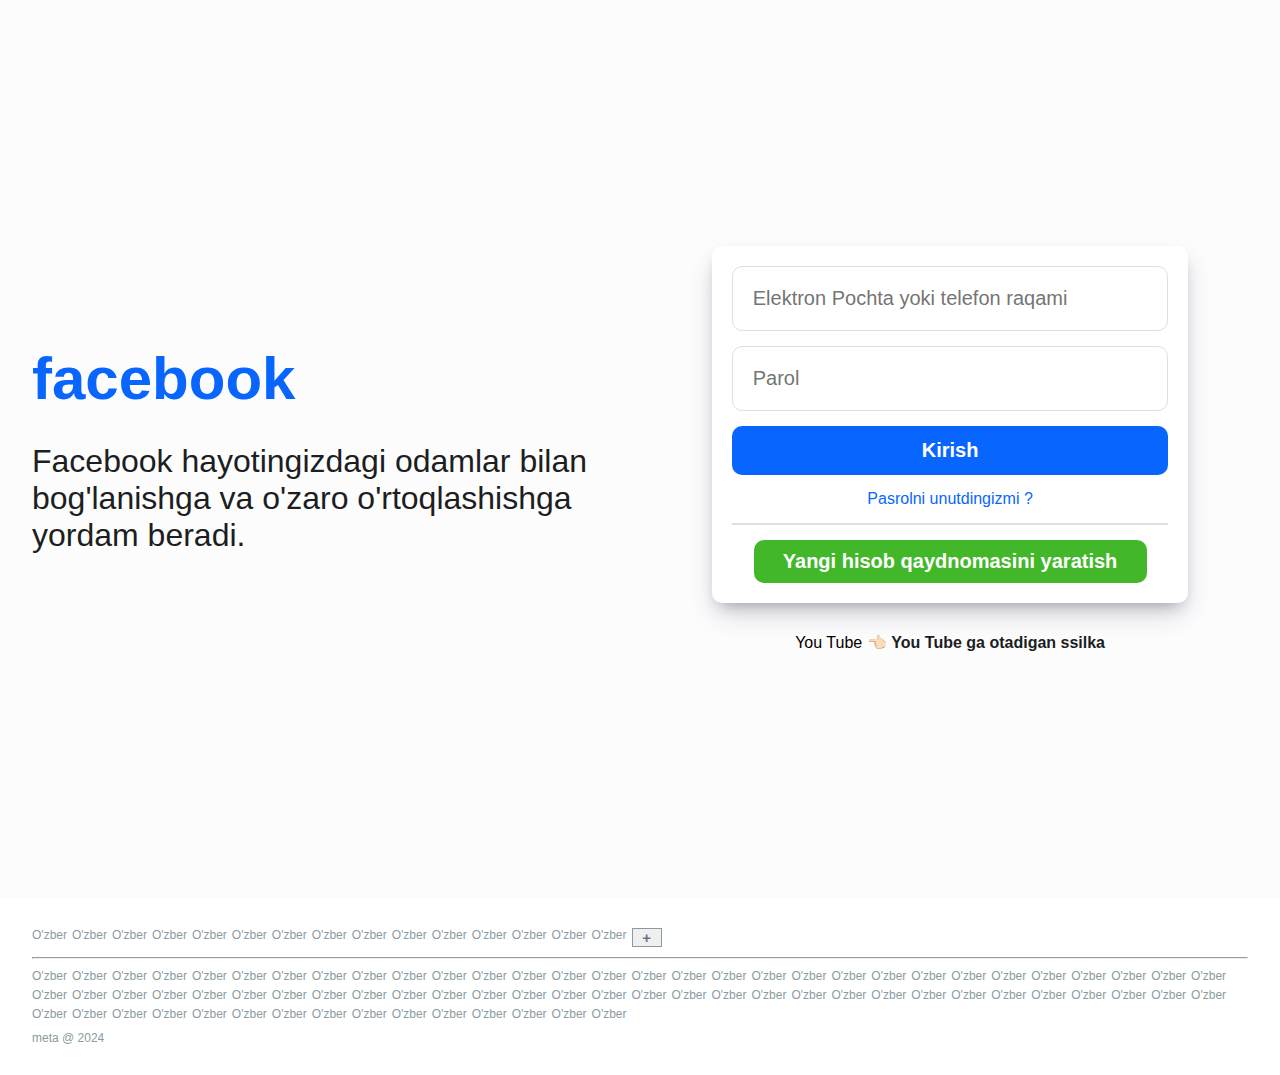
<file: index.html>
<!DOCTYPE html>
<html lang="en">
  <head>
    <meta charset="UTF-8" />
    <meta name="viewport" content="width=device-width, initial-scale=1.0" />
    <link rel="stylesheet" href="./css/main.min.css" />
    <link rel="icon" href="./assets/facebooklogo.svg" />
    <link
      rel="stylesheet"
      href="https://cdnjs.cloudflare.com/ajax/libs/font-awesome/6.5.2/css/all.min.css"
      integrity="sha512-SnH5WK+bZxgPHs44uWIX+LLJAJ9/2PkPKZ5QiAj6Ta86w+fsb2TkcmfRyVX3pBnMFcV7oQPJkl9QevSCWr3W6A=="
      crossorigin="anonymous"
      referrerpolicy="no-referrer"
    />
    <title>Facebook - Kiring va ro'yxatdan o'ting</title>
  </head>
  <body>
    <main>
      <section class="hero">
        <div class="container">
          <div class="hero__wrapper">
            <div class="royxar__brg">
              <div class="royxat">
                <div class="royxat__bigtitle">
                  <div class="royxat__text">
                    <p>Ro'yxatdan o'tish</p>
                    <p>Tez va oson</p>
                  </div>
                  <div class="royxat__exit">
                    <i class="fa-solid fa-xmark"></i>
                  </div>
                </div>
                <hr />
                <div class="royxat__inp">
                  <input
                    placeholder="Ism"
                    class="ism"
                    type="text"
                    name=""
                    id=""
                  />
                  <input
                    placeholder="Familiya"
                    class="familya"
                    type="text"
                    name=""
                    id=""
                  />
                  <input
                    placeholder="Elektron Pochta"
                    class="Elektron"
                    type="email"
                    name=""
                    id=""
                  />
                  <input
                    placeholder="Yangi Parol"
                    class="password"
                    type="password"
                    name=""
                    id=""
                  />
                </div>
                <div class="royxat__day">
                  <div class="day__text">
                    <p>Tug'ilgan kun ?</p>
                  </div>
                  <div class="day__inp">
                    <select name="" id="">
                      <option value="">1</option>
                      <option value="">2</option>
                      <option value="">3</option>
                      <option value="">4</option>
                      <option value="">5</option>
                      <option value="">5</option>
                      <option value="">5</option>
                      <option value="">5</option>
                      <option value="">5</option>
                      <option value="">5</option>
                      <option value="">5</option>
                      <option value="">5</option>
                      <option value="">5</option>
                      <option value="">5</option>
                      <option value="">5</option>
                      <option value="">5</option>
                      <option value="">5</option>
                      <option value="">5</option>
                      <option value="">5</option>
                      <option value="">5</option>
                      <option value="">5</option>
                      <option value="">5</option>
                      <option value="">5</option>
                      <option value="">5</option>
                      <option value="">5</option>
                      <option value="">5</option>
                      <option value="">5</option>
                      <option value="">5</option>
                      <option value="">5</option>
                      <option value="">5</option>
                      <option value="">5</option>
                    </select>
                    <select name="" id="">
                      <option value="">Yanvar</option>
                      <option value="">Fevral</option>
                      <option value="">Mart</option>
                      <option value="">Aprel</option>
                      <option value="">May</option>
                      <option value="">Iyun</option>
                      <option value="">Iyul</option>
                      <option value="">August</option>
                      <option value="">Sentyabr</option>
                      <option value="">Oktyabr</option>
                      <option value="">Noyabr</option>
                      <option value="">Dekabr</option>
                    </select>
                    <select name="" id="">
                      <option value="">2024</option>
                      <option value="">2023</option>
                      <option value="">3</option>
                      <option value="">4</option>
                      <option value="">5</option>
                      <option value="">5</option>
                      <option value="">5</option>
                      <option value="">5</option>
                      <option value="">5</option>
                      <option value="">5</option>
                      <option value="">5</option>
                      <option value="">5</option>
                      <option value="">5</option>
                      <option value="">5</option>
                      <option value="">5</option>
                      <option value="">5</option>
                      <option value="">5</option>
                      <option value="">5</option>
                      <option value="">5</option>
                      <option value="">5</option>
                      <option value="">5</option>
                      <option value="">5</option>
                      <option value="">5</option>
                      <option value="">5</option>
                      <option value="">5</option>
                      <option value="">5</option>
                      <option value="">5</option>
                      <option value="">5</option>
                      <option value="">5</option>
                      <option value="">5</option>
                      <option value="">5</option>
                    </select>
                  </div>
                </div>
                <div class="royxat__jins">
                  <div class="jins__text">
                    <p>jinsi ?</p>
                  </div>
                  <div class="jins__inp">
                    <div class="jins__card">
                      <input
                        type="radio"
                        name="gender"
                        id="female"
                        value="female"
                      />
                        <p class="gender">Ayol</p>
                    </div>
                    <div class="jins__card">
                      <input
                        type="radio"
                        name="gender"
                        id="male"
                        value="male"
                      />
                        <p class="gender">Erkak</p>
                    </div>
                    <div class="jins__card">
                      <input
                        type="radio"
                        name="gender"
                        id="special"
                        value="special"
                      />
                        <p class="gender">Maxsus</p>
                    </div>
                  </div>
                </div>
                <div class="royxat__text">
                  <p>
                    People who use our service may have uploaded your contact
                    information to Facebook. Learn more.
                  </p>
                  <p>
                    By clicking Ro‘yxatdan o‘tish, you agree to our Terms,
                    Privacy Policy and Cookies Policy. You may receive SMS
                    Notifications from us and can opt out any time.
                  </p>
                </div>
                <div class="royxat__btn">
                  <button class="royxat__otish">Ro'yxatdan o'tish</button>
                </div>
              </div>
            </div>
            <div class="hero__context">
              <p>facebook</p>
              <p>
                Facebook hayotingizdagi odamlar bilan bog'lanishga va o'zaro
                o'rtoqlashishga yordam beradi.
              </p>
            </div>
            <div class="hero__block">
              <div class="hero__card">
                <input
                  placeholder="Elektron Pochta yoki telefon raqami"
                  type="email"
                  name=""
                  id=""
                />
                <input placeholder="Parol" type="password" name="" id="" />
                <button class="hero__btn" type="submit">Kirish</button>
                <a class="hero__text" href=""><p>Pasrolni unutdingizmi ?</p></a>
                <hr />
                <button class="hero__submit" type="submit">
                  Yangi hisob qaydnomasini yaratish
                </button>
              </div>
              <p>
                <a href="./youtube.html">You Tube</a><span> 👈🏻 You Tube ga otadigan ssilka</span>
              </p>
            </div>
          </div>
        </div>
      </section>
    </main>
    <footer>
      <section class="footer">
        <div class="container">
          <div class="footer__wrapper">
            <div class="footer__context">
              <p>O'zber</p>
              <p>O'zber</p>
              <p>O'zber</p>
              <p>O'zber</p>
              <p>O'zber</p>
              <p>O'zber</p>
              <p>O'zber</p>
              <p>O'zber</p>
              <p>O'zber</p>
              <p>O'zber</p>
              <p>O'zber</p>
              <p>O'zber</p>
              <p>O'zber</p>
              <p>O'zber</p>
              <p>O'zber</p>
              <button type="submit">+</button>
            </div>
            <hr />
            <div class="footer__context">
              <p>O'zber</p>
              <p>O'zber</p>
              <p>O'zber</p>
              <p>O'zber</p>
              <p>O'zber</p>
              <p>O'zber</p>
              <p>O'zber</p>
              <p>O'zber</p>
              <p>O'zber</p>
              <p>O'zber</p>
              <p>O'zber</p>
              <p>O'zber</p>
              <p>O'zber</p>
              <p>O'zber</p>
              <p>O'zber</p>
              <p>O'zber</p>
              <p>O'zber</p>
              <p>O'zber</p>
              <p>O'zber</p>
              <p>O'zber</p>
              <p>O'zber</p>
              <p>O'zber</p>
              <p>O'zber</p>
              <p>O'zber</p>
              <p>O'zber</p>
              <p>O'zber</p>
              <p>O'zber</p>
              <p>O'zber</p>
              <p>O'zber</p>
              <p>O'zber</p>
              <p>O'zber</p>
              <p>O'zber</p>
              <p>O'zber</p>
              <p>O'zber</p>
              <p>O'zber</p>
              <p>O'zber</p>
              <p>O'zber</p>
              <p>O'zber</p>
              <p>O'zber</p>
              <p>O'zber</p>
              <p>O'zber</p>
              <p>O'zber</p>
              <p>O'zber</p>
              <p>O'zber</p>
              <p>O'zber</p>
              <p>O'zber</p>
              <p>O'zber</p>
              <p>O'zber</p>
              <p>O'zber</p>
              <p>O'zber</p>
              <p>O'zber</p>
              <p>O'zber</p>
              <p>O'zber</p>
              <p>O'zber</p>
              <p>O'zber</p>
              <p>O'zber</p>
              <p>O'zber</p>
              <p>O'zber</p>
              <p>O'zber</p>
              <p>O'zber</p>
              <p>O'zber</p>
              <p>O'zber</p>
              <p>O'zber</p>
              <p>O'zber</p>
              <p>O'zber</p>
              <p>O'zber</p>
              <p>O'zber</p>
              <p>O'zber</p>
              <p>O'zber</p>
              <p>O'zber</p>
              <p>O'zber</p>
              <p>O'zber</p>
              <p>O'zber</p>
              <p>O'zber</p>
              <p>O'zber</p>
            </div>
            <div class="footer__context">
              <p>meta @ 2024</p>
            </div>
          </div>
        </div>
      </section>
    </footer>
    <script src="./js/masalalar.js"></script>
    <script src="./js/app.js"></script>
  </body>
</html>
</file>
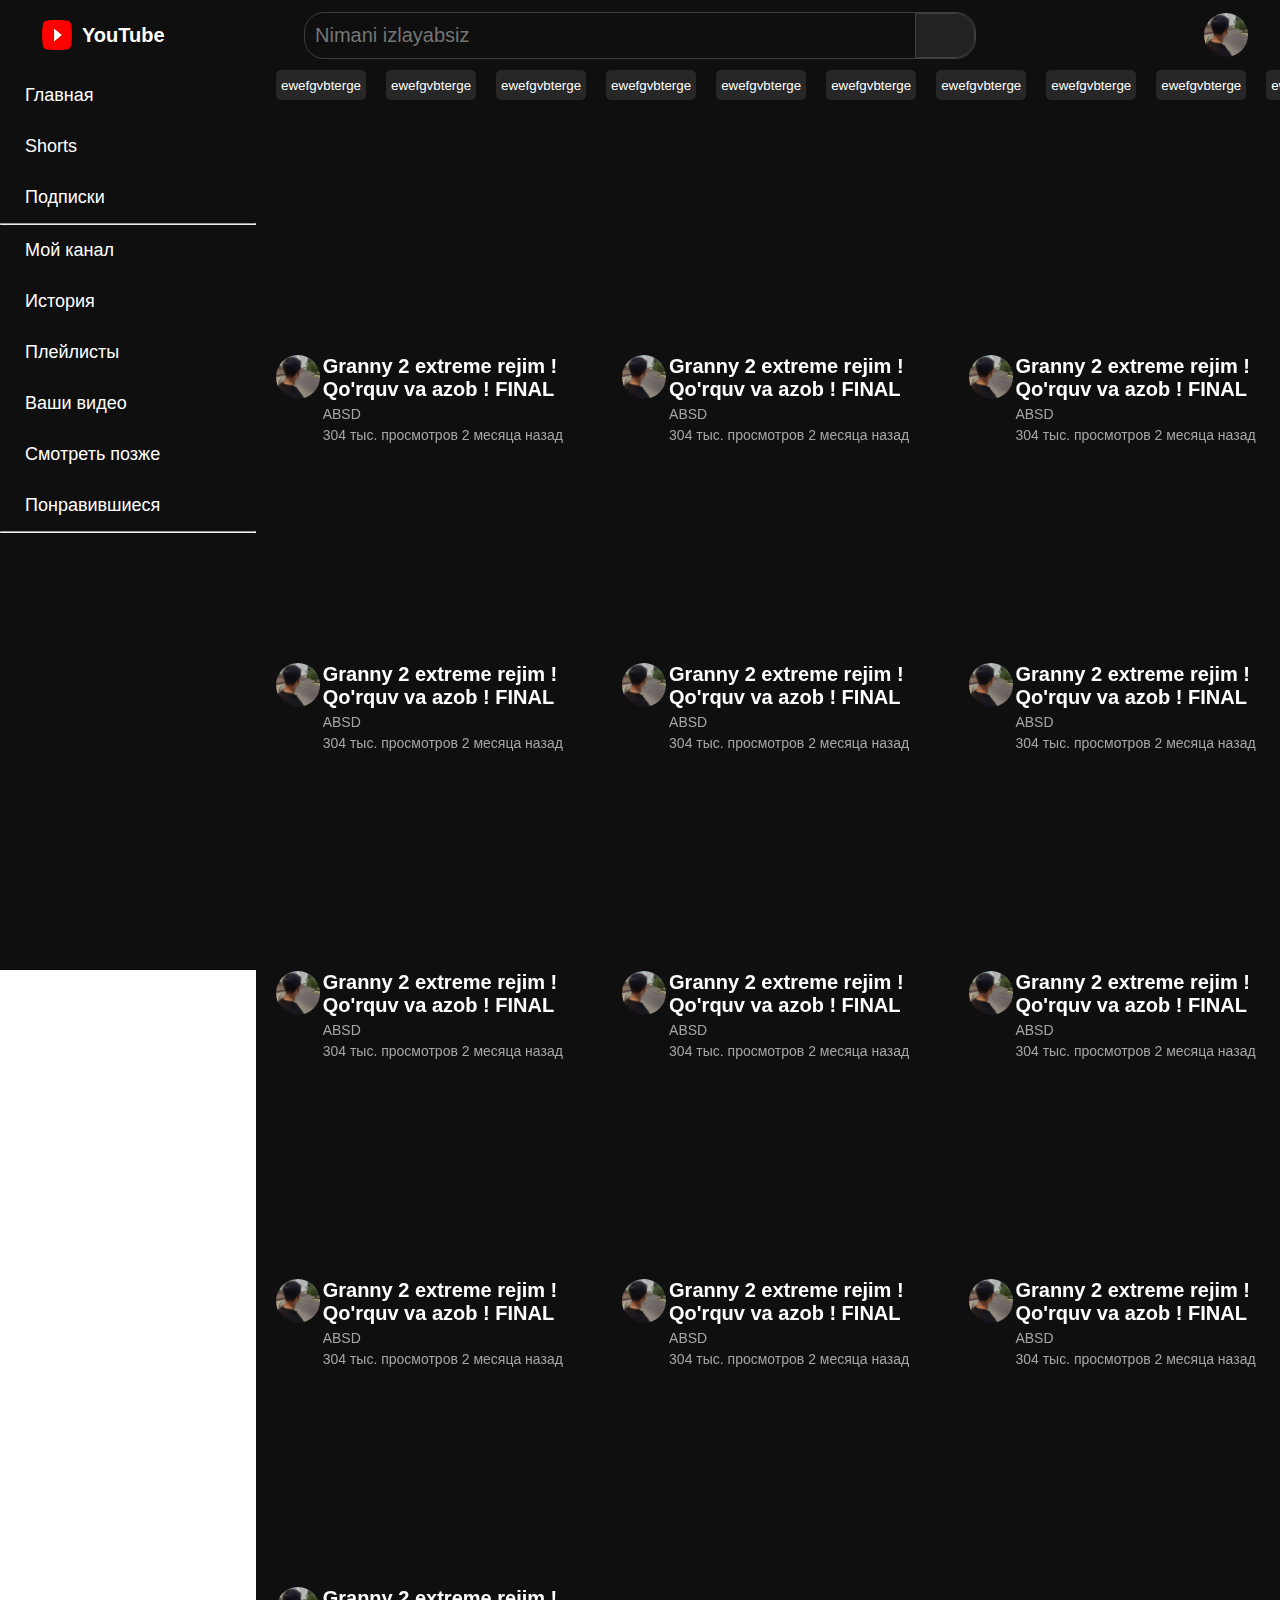
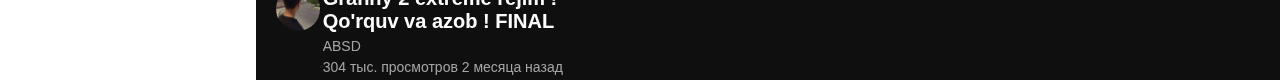
<file: youtube.html>
<!DOCTYPE html>
<html lang="en">
  <head>
    <meta charset="UTF-8" />
    <meta name="viewport" content="width=device-width, initial-scale=1.0" />
    <link rel="stylesheet" href="./css/main.min.css" />
    <link
      rel="stylesheet"
      href="https://cdnjs.cloudflare.com/ajax/libs/font-awesome/6.5.2/css/all.min.css"
      integrity="sha512-SnH5WK+bZxgPHs44uWIX+LLJAJ9/2PkPKZ5QiAj6Ta86w+fsb2TkcmfRyVX3pBnMFcV7oQPJkl9QevSCWr3W6A=="
      crossorigin="anonymous"
      referrerpolicy="no-referrer"
    />
    <link rel="icon" href="./assets/image.png" />
    <title>YouTube</title>
  </head>
  <body>
    <header>
      <section class="navbar">
        <div class="container">
          <div class="navbar__wrapper">
            <div class="navbar__logo">
              <i class="fa-solid fa-bars"></i>
              <img src="./assets/image.png" alt="" />
              <p>YouTube</p>
            </div>
            <div class="navbar__search">
              <div class="navbar__block">
                <input
                  placeholder="Nimani izlayabsiz"
                  type="text"
                  name=""
                  id=""
                />
                <i class="fa-regular fa-keyboard"></i>
                <button type="submit">
                  <i class="fa-solid fa-magnifying-glass"></i>
                </button>
              </div>
            </div>
            <div class="navbar__profile">
              <i class="fa-solid fa-video"></i>
              <i class="fa-regular fa-bell"></i>
              <img src="./assets/image1.png" alt="" />
            </div>
          </div>
        </div>
      </section>
    </header>
    <main class="main">
      <section class="hero1">
        <section class="hero1__sidebar">
          <button><i class="fa-solid fa-house"></i> Главная</button>
          <button><i class="fa-solid fa-play"></i> Shorts</button>
          <button><i class="fa-solid fa-box"></i> Подписки</button>
          <hr />
          <button><i class="fa-solid fa-user"></i> Мой канал</button>
          <button><i class="fa-solid fa-clock-rotate-left"></i> История</button>
          <button><i class="fa-solid fa-gamepad"></i> Плейлисты</button>
          <button><i class="fa-solid fa-video"></i> Ваши видео</button>
          <button><i class="fa-solid fa-clock"></i> Смотреть позже</button>
          <button><i class="fa-regular fa-thumbs-up"></i> Понравившиеся</button>
          <hr />
        </section>
        <section class="hero1__wrapper">
          <div class="hero1__suptitle">
            <div class="hero1__supblock">
                <button>ewefgvbterge</button>
                <button>ewefgvbterge</button>
                <button>ewefgvbterge</button>
                <button>ewefgvbterge</button>
                <button>ewefgvbterge</button>
                <button>ewefgvbterge</button>
                <button>ewefgvbterge</button>
                <button>ewefgvbterge</button>
                <button>ewefgvbterge</button>
                <button>ewefgvbterge</button>
                <button>ewefgvbterge</button>
                <button>ewefgvbterge</button>
                <button>ewefgvbterge</button>
                <button>ewefgvbterge</button>
                <button>ewefgvbterge</button>
                <button>ewefgvbterge</button>
                <button>ewefgvbterge</button>
                <button>ewefgvbterge</button>
                <button>ewefgvbterge</button>
                <button>ewefgvbterge</button>
                <button>ewefgvbterge</button>
            </div>
          </div>
          <div class="hero1__block">
            <div class="hero1__card">
                <div class="hero1__video">
                    <iframe class="video" width="560" height="315" src="https://www.youtube.com/embed/9VfcAaVbWy4?si=1TQTJzmZlMgJGgfU" title="YouTube video player" frameborder="0" allow="accelerometer; autoplay; clipboard-write; encrypted-media; gyroscope; picture-in-picture; web-share" referrerpolicy="strict-origin-when-cross-origin" allowfullscreen></iframe>
                </div>
                <div class="hero1__title">
                    <div class="hero1__logo">
                        <img src="./assets/image1.png" alt="">
                    </div>
                    <div class="hero1__context">
                        <p>Granny 2 extreme rejim ! Qo'rquv va azob ! FINAL</p>
                        <p>ABSD</p>
                        <p>304 тыс. просмотров
                            2 месяца назад</p>
                    </div>
                </div>
            </div>
            <div class="hero1__card">
                <div class="hero1__video">
                    <iframe class="video" width="560" height="315" src="https://www.youtube.com/embed/9VfcAaVbWy4?si=1TQTJzmZlMgJGgfU" title="YouTube video player" frameborder="0" allow="accelerometer; autoplay; clipboard-write; encrypted-media; gyroscope; picture-in-picture; web-share" referrerpolicy="strict-origin-when-cross-origin" allowfullscreen></iframe>
                </div>
                <div class="hero1__title">
                    <div class="hero1__logo">
                        <img src="./assets/image1.png" alt="">
                    </div>
                    <div class="hero1__context">
                        <p>Granny 2 extreme rejim ! Qo'rquv va azob ! FINAL</p>
                        <p>ABSD</p>
                        <p>304 тыс. просмотров
                            2 месяца назад</p>
                    </div>
                </div>
            </div>
            <div class="hero1__card">
                <div class="hero1__video">
                    <iframe class="video" width="560" height="315" src="https://www.youtube.com/embed/9VfcAaVbWy4?si=1TQTJzmZlMgJGgfU" title="YouTube video player" frameborder="0" allow="accelerometer; autoplay; clipboard-write; encrypted-media; gyroscope; picture-in-picture; web-share" referrerpolicy="strict-origin-when-cross-origin" allowfullscreen></iframe>
                </div>
                <div class="hero1__title">
                    <div class="hero1__logo">
                        <img src="./assets/image1.png" alt="">
                    </div>
                    <div class="hero1__context">
                        <p>Granny 2 extreme rejim ! Qo'rquv va azob ! FINAL</p>
                        <p>ABSD</p>
                        <p>304 тыс. просмотров
                            2 месяца назад</p>
                    </div>
                </div>
            </div>
            <div class="hero1__card">
                <div class="hero1__video">
                    <iframe class="video" width="560" height="315" src="https://www.youtube.com/embed/9VfcAaVbWy4?si=1TQTJzmZlMgJGgfU" title="YouTube video player" frameborder="0" allow="accelerometer; autoplay; clipboard-write; encrypted-media; gyroscope; picture-in-picture; web-share" referrerpolicy="strict-origin-when-cross-origin" allowfullscreen></iframe>
                </div>
                <div class="hero1__title">
                    <div class="hero1__logo">
                        <img src="./assets/image1.png" alt="">
                    </div>
                    <div class="hero1__context">
                        <p>Granny 2 extreme rejim ! Qo'rquv va azob ! FINAL</p>
                        <p>ABSD</p>
                        <p>304 тыс. просмотров
                            2 месяца назад</p>
                    </div>
                </div>
            </div>
            <div class="hero1__card">
                <div class="hero1__video">
                    <iframe class="video" width="560" height="315" src="https://www.youtube.com/embed/9VfcAaVbWy4?si=1TQTJzmZlMgJGgfU" title="YouTube video player" frameborder="0" allow="accelerometer; autoplay; clipboard-write; encrypted-media; gyroscope; picture-in-picture; web-share" referrerpolicy="strict-origin-when-cross-origin" allowfullscreen></iframe>
                </div>
                <div class="hero1__title">
                    <div class="hero1__logo">
                        <img src="./assets/image1.png" alt="">
                    </div>
                    <div class="hero1__context">
                        <p>Granny 2 extreme rejim ! Qo'rquv va azob ! FINAL</p>
                        <p>ABSD</p>
                        <p>304 тыс. просмотров
                            2 месяца назад</p>
                    </div>
                </div>
            </div>
            <div class="hero1__card">
                <div class="hero1__video">
                    <iframe class="video" width="560" height="315" src="https://www.youtube.com/embed/9VfcAaVbWy4?si=1TQTJzmZlMgJGgfU" title="YouTube video player" frameborder="0" allow="accelerometer; autoplay; clipboard-write; encrypted-media; gyroscope; picture-in-picture; web-share" referrerpolicy="strict-origin-when-cross-origin" allowfullscreen></iframe>
                </div>
                <div class="hero1__title">
                    <div class="hero1__logo">
                        <img src="./assets/image1.png" alt="">
                    </div>
                    <div class="hero1__context">
                        <p>Granny 2 extreme rejim ! Qo'rquv va azob ! FINAL</p>
                        <p>ABSD</p>
                        <p>304 тыс. просмотров
                            2 месяца назад</p>
                    </div>
                </div>
            </div>
            <div class="hero1__card">
                <div class="hero1__video">
                    <iframe class="video" width="560" height="315" src="https://www.youtube.com/embed/9VfcAaVbWy4?si=1TQTJzmZlMgJGgfU" title="YouTube video player" frameborder="0" allow="accelerometer; autoplay; clipboard-write; encrypted-media; gyroscope; picture-in-picture; web-share" referrerpolicy="strict-origin-when-cross-origin" allowfullscreen></iframe>
                </div>
                <div class="hero1__title">
                    <div class="hero1__logo">
                        <img src="./assets/image1.png" alt="">
                    </div>
                    <div class="hero1__context">
                        <p>Granny 2 extreme rejim ! Qo'rquv va azob ! FINAL</p>
                        <p>ABSD</p>
                        <p>304 тыс. просмотров
                            2 месяца назад</p>
                    </div>
                </div>
            </div>
            <div class="hero1__card">
                <div class="hero1__video">
                    <iframe class="video" width="560" height="315" src="https://www.youtube.com/embed/9VfcAaVbWy4?si=1TQTJzmZlMgJGgfU" title="YouTube video player" frameborder="0" allow="accelerometer; autoplay; clipboard-write; encrypted-media; gyroscope; picture-in-picture; web-share" referrerpolicy="strict-origin-when-cross-origin" allowfullscreen></iframe>
                </div>
                <div class="hero1__title">
                    <div class="hero1__logo">
                        <img src="./assets/image1.png" alt="">
                    </div>
                    <div class="hero1__context">
                        <p>Granny 2 extreme rejim ! Qo'rquv va azob ! FINAL</p>
                        <p>ABSD</p>
                        <p>304 тыс. просмотров
                            2 месяца назад</p>
                    </div>
                </div>
            </div>
            <div class="hero1__card">
                <div class="hero1__video">
                    <iframe class="video" width="560" height="315" src="https://www.youtube.com/embed/9VfcAaVbWy4?si=1TQTJzmZlMgJGgfU" title="YouTube video player" frameborder="0" allow="accelerometer; autoplay; clipboard-write; encrypted-media; gyroscope; picture-in-picture; web-share" referrerpolicy="strict-origin-when-cross-origin" allowfullscreen></iframe>
                </div>
                <div class="hero1__title">
                    <div class="hero1__logo">
                        <img src="./assets/image1.png" alt="">
                    </div>
                    <div class="hero1__context">
                        <p>Granny 2 extreme rejim ! Qo'rquv va azob ! FINAL</p>
                        <p>ABSD</p>
                        <p>304 тыс. просмотров
                            2 месяца назад</p>
                    </div>
                </div>
            </div>
            <div class="hero1__card">
                <div class="hero1__video">
                    <iframe class="video" width="560" height="315" src="https://www.youtube.com/embed/9VfcAaVbWy4?si=1TQTJzmZlMgJGgfU" title="YouTube video player" frameborder="0" allow="accelerometer; autoplay; clipboard-write; encrypted-media; gyroscope; picture-in-picture; web-share" referrerpolicy="strict-origin-when-cross-origin" allowfullscreen></iframe>
                </div>
                <div class="hero1__title">
                    <div class="hero1__logo">
                        <img src="./assets/image1.png" alt="">
                    </div>
                    <div class="hero1__context">
                        <p>Granny 2 extreme rejim ! Qo'rquv va azob ! FINAL</p>
                        <p>ABSD</p>
                        <p>304 тыс. просмотров
                            2 месяца назад</p>
                    </div>
                </div>
            </div>
            <div class="hero1__card">
                <div class="hero1__video">
                    <iframe class="video" width="560" height="315" src="https://www.youtube.com/embed/9VfcAaVbWy4?si=1TQTJzmZlMgJGgfU" title="YouTube video player" frameborder="0" allow="accelerometer; autoplay; clipboard-write; encrypted-media; gyroscope; picture-in-picture; web-share" referrerpolicy="strict-origin-when-cross-origin" allowfullscreen></iframe>
                </div>
                <div class="hero1__title">
                    <div class="hero1__logo">
                        <img src="./assets/image1.png" alt="">
                    </div>
                    <div class="hero1__context">
                        <p>Granny 2 extreme rejim ! Qo'rquv va azob ! FINAL</p>
                        <p>ABSD</p>
                        <p>304 тыс. просмотров
                            2 месяца назад</p>
                    </div>
                </div>
            </div>
            <div class="hero1__card">
                <div class="hero1__video">
                    <iframe class="video" width="560" height="315" src="https://www.youtube.com/embed/9VfcAaVbWy4?si=1TQTJzmZlMgJGgfU" title="YouTube video player" frameborder="0" allow="accelerometer; autoplay; clipboard-write; encrypted-media; gyroscope; picture-in-picture; web-share" referrerpolicy="strict-origin-when-cross-origin" allowfullscreen></iframe>
                </div>
                <div class="hero1__title">
                    <div class="hero1__logo">
                        <img src="./assets/image1.png" alt="">
                    </div>
                    <div class="hero1__context">
                        <p>Granny 2 extreme rejim ! Qo'rquv va azob ! FINAL</p>
                        <p>ABSD</p>
                        <p>304 тыс. просмотров
                            2 месяца назад</p>
                    </div>
                </div>
            </div>
            <div class="hero1__card">
                <div class="hero1__video">
                    <iframe class="video" width="560" height="315" src="https://www.youtube.com/embed/9VfcAaVbWy4?si=1TQTJzmZlMgJGgfU" title="YouTube video player" frameborder="0" allow="accelerometer; autoplay; clipboard-write; encrypted-media; gyroscope; picture-in-picture; web-share" referrerpolicy="strict-origin-when-cross-origin" allowfullscreen></iframe>
                </div>
                <div class="hero1__title">
                    <div class="hero1__logo">
                        <img src="./assets/image1.png" alt="">
                    </div>
                    <div class="hero1__context">
                        <p>Granny 2 extreme rejim ! Qo'rquv va azob ! FINAL</p>
                        <p>ABSD</p>
                        <p>304 тыс. просмотров
                            2 месяца назад</p>
                    </div>
                </div>
            </div>
          </div>
        </section>
      </section>
    </main>
  </body>
</html>
</file>
<file: css/main.min.css>
*{padding:0;margin:0;box-sizing:border-box;font-family:sans-serif}.container{max-width:1248px;width:100%;padding:0 16px;margin:0 auto}a{text-decoration:none;color:inherit}.hero{width:100%;background:#fcfcfd}.hero .hero__wrapper{width:100%;height:99.8vh;display:flex;justify-content:space-between;position:relative}.hero .hero__wrapper .hero__context{width:49%;display:flex;flex-direction:column;gap:30px;justify-content:center}.hero .hero__wrapper .hero__context p:nth-child(1){color:#0866ff;font-size:60px;font-weight:700}.hero .hero__wrapper .hero__context p:nth-child(2){color:#1c1e21;font-size:32px;font-weight:400}.hero .hero__wrapper .hero__block{width:49%;display:flex;flex-direction:column;justify-content:center;align-items:center;gap:30px}.hero .hero__wrapper .hero__block .hero__card{width:80%;box-shadow:rgba(50,50,93,.25) 0px 13px 27px -5px,rgba(0,0,0,.3) 0px 8px 16px -8px;padding:20px;border-radius:10px;background:#fff;display:flex;flex-direction:column;gap:15px;align-items:center}.hero .hero__wrapper .hero__block .hero__card input:nth-child(1){width:100%;border:1px solid #dddfe2;outline:none;padding:20px;border-radius:10px;font-size:20px}.hero .hero__wrapper .hero__block .hero__card input:nth-child(2){width:100%;border:1px solid #dddfe2;outline:none;padding:20px;border-radius:10px;font-size:20px}.hero .hero__wrapper .hero__block .hero__card .hero__btn{width:100%;padding:13px;border-radius:10px;border:none;background:#0866ff;font-size:20px;color:#fff;font-weight:700}.hero .hero__wrapper .hero__block .hero__card .hero__text{color:#0866ff}.hero .hero__wrapper .hero__block .hero__card .hero__submit{color:#fff;font-size:20px;font-weight:700;width:90%;background:#42b72a;padding:10px;border-radius:10px;border:none}.hero .hero__wrapper .hero__block .hero__card hr{width:100%;border:1px solid #dddfe2}.hero .hero__wrapper .hero__block p{display:flex;font-weight:500;align-items:center;justify-content:center;gap:5px}.hero .hero__wrapper .hero__block p span{color:#1c1e21;font-weight:700}.footer{width:100%;padding:30px 0}.footer .footer__wrapper{width:100%;display:flex;flex-direction:column;gap:10px}.footer .footer__wrapper .footer__context{flex-wrap:wrap;width:100%;display:flex;gap:5px;font-size:12px;color:#8a9b9f}.footer .footer__wrapper .footer__context button{width:30px;display:flex;align-items:center;justify-content:center;border:1px solid #8a9b9f;font-size:15px;font-weight:700;color:#6e7582}.royxar__brg{width:100%;position:absolute;top:50%;left:100%;background:rgba(255,255,255,.6);transform:translate(-100%, -50%);display:flex;align-items:center;justify-content:center;display:none}.royxar__brg .royxat{width:40%;border-radius:10px;background:#fff;box-shadow:rgba(50,50,93,.25) 0px 13px 27px -5px,rgba(0,0,0,.3) 0px 8px 16px -8px;padding:20px;display:flex;flex-direction:column;gap:20px}.royxar__brg .royxat .royxat__bigtitle{width:100%;display:flex;justify-content:space-between}.royxar__brg .royxat .royxat__bigtitle .royxat__text{display:flex;flex-direction:column;gap:5px}.royxar__brg .royxat .royxat__bigtitle .royxat__text p:nth-child(1){font-size:32px;font-weight:700}.royxar__brg .royxat .royxat__bigtitle .royxat__text p:nth-child(2){font-size:14px;font-weight:400;color:#8a9b9f}.royxar__brg .royxat .royxat__bigtitle .royxat__exit i{font-size:24px;color:#8a9b9f}.royxar__brg .royxat .royxat__bigtitle .royxat__exit i:hover{cursor:pointer}.royxar__brg .royxat .royxat__inp{width:100%;display:flex;justify-content:space-between;flex-wrap:wrap;gap:15px}.royxar__brg .royxat .royxat__inp input{font-size:16px;padding:10px;border:none;background:#f5f6f7;border-radius:5px;border:1px solid #acb1c3}.royxar__brg .royxat .royxat__inp .ism{width:47%}.royxar__brg .royxat .royxat__inp .familya{width:47%}.royxar__brg .royxat .royxat__inp .Elektron{width:100%}.royxar__brg .royxat .royxat__inp .password{width:100%}.royxar__brg .royxat .royxat__day{width:100%;display:flex;flex-direction:column;gap:5px}.royxar__brg .royxat .royxat__day .day__text{width:100%}.royxar__brg .royxat .royxat__day .day__text p{font-size:14px;color:#55575a}.royxar__brg .royxat .royxat__day .day__inp{width:100%;display:flex;justify-content:space-between}.royxar__brg .royxat .royxat__day .day__inp select{border-radius:5px;width:32%;padding:10px;border:1px solid #8a9b9f}.royxar__brg .royxat .royxat__jins{width:100%;display:flex;flex-direction:column;gap:5px}.royxar__brg .royxat .royxat__jins .jins__text{width:100%}.royxar__brg .royxat .royxat__jins .jins__text p{font-size:14px;color:#55575a}.royxar__brg .royxat .royxat__jins .jins__inp{width:100%;display:flex;justify-content:space-between}.royxar__brg .royxat .royxat__jins .jins__inp .jins__card{padding:10px;border-radius:5px;width:32%;display:flex;justify-content:space-between;gap:10px;border:1px solid #acb1c3}.royxar__brg .royxat .royxat__text{width:100%;display:flex;flex-direction:column;gap:20px}.royxar__brg .royxat .royxat__text p:nth-child(1){font-size:12px;color:#acb1c3}.royxar__brg .royxat .royxat__text p:nth-child(2){font-size:12px;color:#acb1c3}.royxar__brg .royxat .royxat__btn{width:100%;display:flex;justify-content:center;align-items:center}.royxar__brg .royxat .royxat__btn .royxat__otish{color:#fff;font-size:20px;font-weight:700;width:60%;background:#00a400;padding:7px;border-radius:10px;border:none}.navbar{width:100%;background:#0f0f0f}.navbar .navbar__wrapper{height:70px;width:100%;display:flex;justify-content:space-between}.navbar .navbar__wrapper .navbar__logo{width:15%;display:flex;align-items:center;gap:10px}.navbar .navbar__wrapper .navbar__logo i{font-size:24px;color:#fff}.navbar .navbar__wrapper .navbar__logo img{width:30px;height:30px}.navbar .navbar__wrapper .navbar__logo p{font-size:20px;font-weight:700;color:#fff}.navbar .navbar__wrapper .navbar__search{width:70%;display:flex;align-items:center;justify-content:center}.navbar .navbar__wrapper .navbar__search .navbar__block{max-width:100%;display:flex;align-items:center;justify-content:center;border-radius:20px 20px 20px 20px;border:1px solid #3e3e3e}.navbar .navbar__wrapper .navbar__search .navbar__block input{border:none;outline:none;background:rgba(0,0,0,0);width:600px;padding:10px;font-size:20px;color:#fff}.navbar .navbar__wrapper .navbar__search .navbar__block i:nth-child(2){font-size:22px;color:#fff;padding-right:10px}.navbar .navbar__wrapper .navbar__search .navbar__block button{border-radius:0 20px 20px 0;background:#222;width:60px;height:45px;border:none;border:1px solid #3e3e3e}.navbar .navbar__wrapper .navbar__search .navbar__block button i{color:#fff;font-size:20px}.navbar .navbar__wrapper .navbar__profile{width:15%;display:flex;align-items:center;justify-content:flex-end;gap:20px}.navbar .navbar__wrapper .navbar__profile i{font-size:24px;color:#fff}.navbar .navbar__wrapper .navbar__profile img{border-radius:50%;width:44px;height:44px}.main .hero1{width:100%;display:flex;position:absolute;justify-content:flex-end}.main .hero1 .hero1__sidebar{height:100vh;position:sticky;top:0;left:0;width:20%;display:flex;flex-direction:column;background:#0f0f0f}.main .hero1 .hero1__sidebar button{display:flex;align-items:center;justify-content:flex-start;gap:10px;width:100%;background:rgba(0,0,0,0);color:#fff;padding:15px;border-radius:10px;border:none;font-size:18px}.main .hero1 .hero1__sidebar button i{font-size:20px}.main .hero1 .hero1__sidebar button:hover{cursor:pointer;background:#a5a5a5}.main .hero1 .hero1__wrapper{width:80%;background:#0f0f0f;display:flex;flex-direction:column;gap:40px}.main .hero1 .hero1__wrapper .hero1__suptitle{width:100%}.main .hero1 .hero1__wrapper .hero1__suptitle .hero1__supblock{padding:0 20px;gap:20px;display:flex;overflow:auto;width:100%}.main .hero1 .hero1__wrapper .hero1__suptitle .hero1__supblock button{height:30px;padding:5px;border-radius:5px;border:none;background:#272727;color:#fff}.main .hero1 .hero1__wrapper .hero1__suptitle .hero1__supblock button:hover{cursor:pointer;background:#a5a5a5}.main .hero1 .hero1__wrapper .hero1__block{width:100%;padding:0 0 0 20px;display:flex;flex-wrap:wrap;justify-content:space-between}.main .hero1 .hero1__wrapper .hero1__block .hero1__card{width:31%}.main .hero1 .hero1__wrapper .hero1__block .hero1__card .hero1__video{width:100%;height:210px;border-radius:10px}.main .hero1 .hero1__wrapper .hero1__block .hero1__card .hero1__video .video{border-radius:10px;width:100%;height:100%}.main .hero1 .hero1__wrapper .hero1__block .hero1__card .hero1__title{width:100%;background:#0f0f0f;padding:5px 0;display:flex;justify-content:space-between}.main .hero1 .hero1__wrapper .hero1__block .hero1__card .hero1__title .hero1__logo{width:10%}.main .hero1 .hero1__wrapper .hero1__block .hero1__card .hero1__title .hero1__logo img{width:44px;height:44px;border-radius:50%}.main .hero1 .hero1__wrapper .hero1__block .hero1__card .hero1__title .hero1__context{width:85%;display:flex;flex-direction:column;gap:5px}.main .hero1 .hero1__wrapper .hero1__block .hero1__card .hero1__title .hero1__context p:nth-child(1){color:#fff;font-size:20px;font-weight:600}.main .hero1 .hero1__wrapper .hero1__block .hero1__card .hero1__title .hero1__context p:nth-child(2){color:#a5a5a5;font-size:14px;font-weight:400}.main .hero1 .hero1__wrapper .hero1__block .hero1__card .hero1__title .hero1__context p:nth-child(3){color:#a5a5a5;font-size:14px;font-weight:400}/*# sourceMappingURL=main.min.css.map */
</file>
